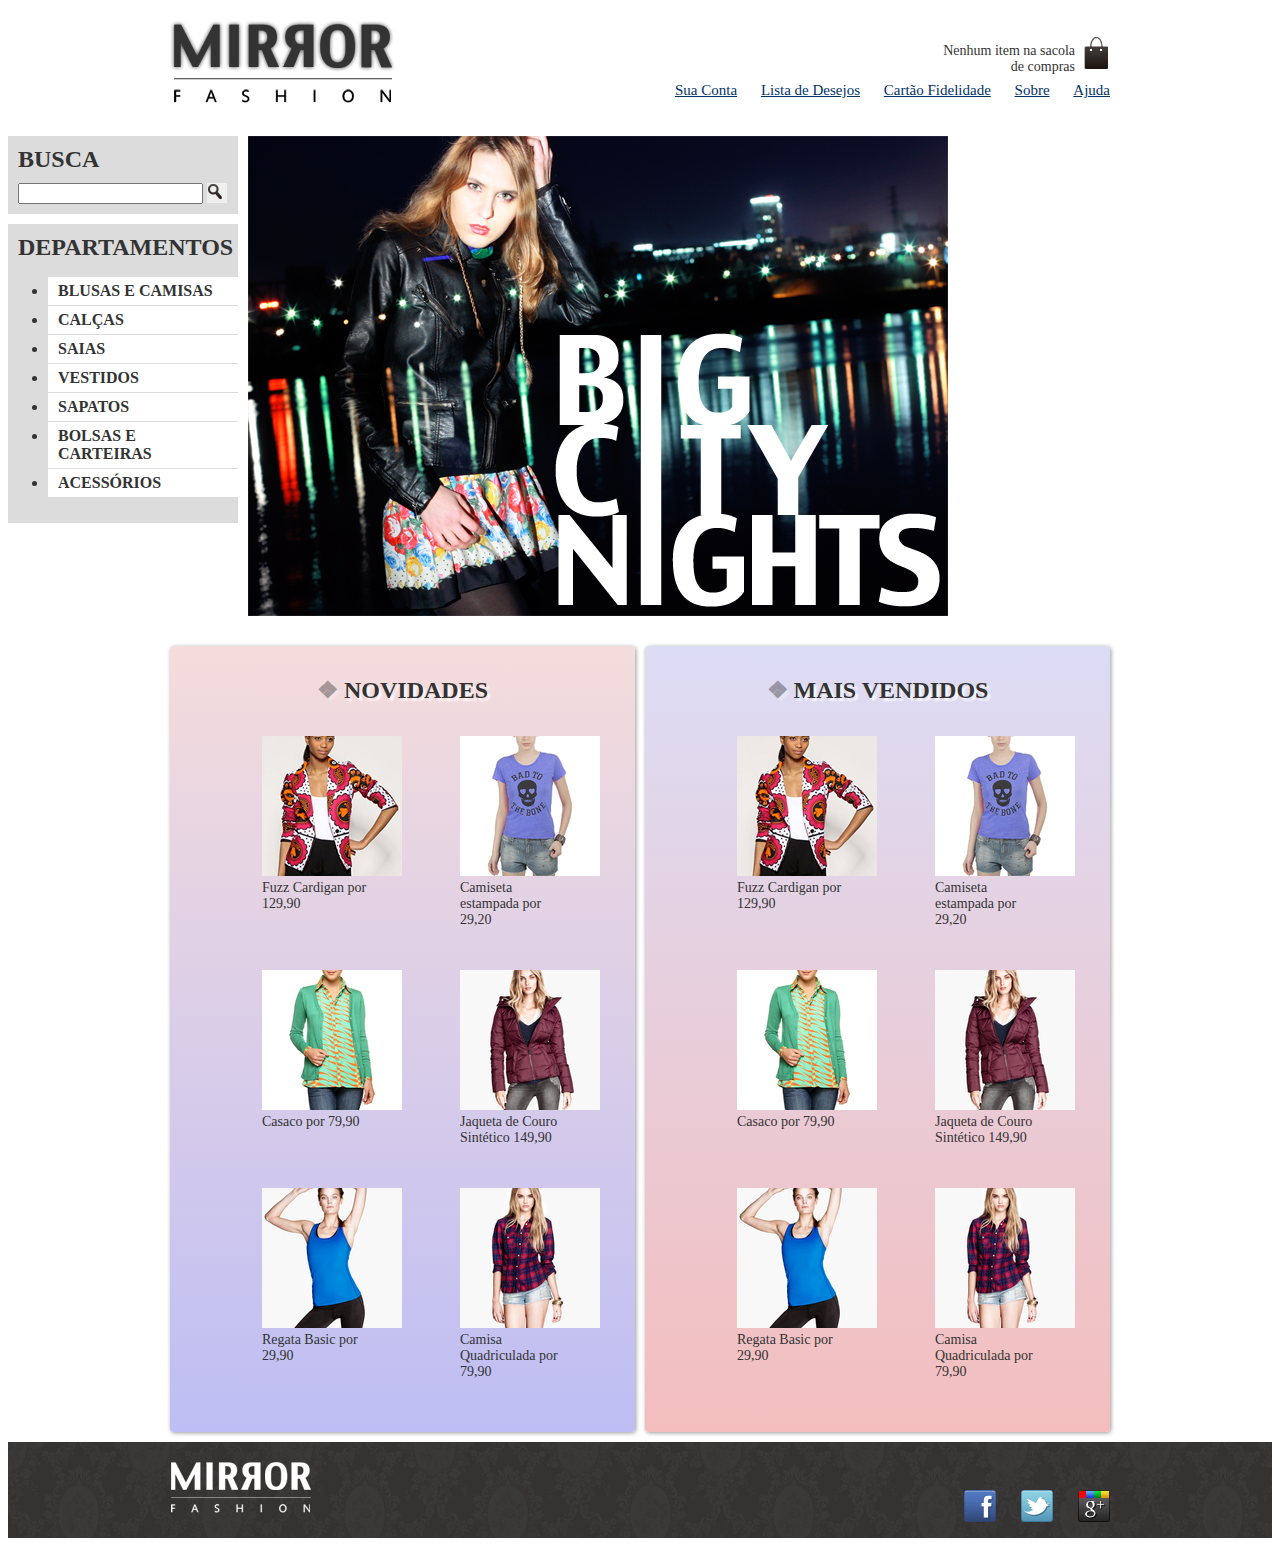
<file: index.html>
<!DOCTYPE html>
<html>
<head>
	<title>Mirror Fashion</title>
	<meta charset="utf-8">
	<link rel="stylesheet" type="text/css" href="css/style.css">
	<meta name="viewport" content="width=device-width">
</head>
<body>
	<!--CABEÇALHO-->
	<header class="container">
		<h1><img src="img/logo.png" alt="Logo da Mirror Fashion"></h1>
		
		<p class="sacola">
			Nenhum item na sacola de compras
		</p>

		<nav class="menu-opcoes">
			<ul>
				<li><a href="#">Sua Conta</a></li>
				<li><a href="#">Lista de Desejos</a></li>
				<li><a href="#">Cartão Fidelidade</a></li>
				<li><a href="sobre.html">Sobre</a></li>
				<li><a href="#">Ajuda</a></li>
			</ul>
		</nav>
	</header>

	<!-- DETAQUE DA PÁGINA INICIAL-->
	<div class="container-destaque">
		<section class="busca">
			<h2>Busca</h2>

			<form>
				<input type="search" name="search">
				<button>Buscar</button>
			</form>			
		</section>
		<!-- fim .busca -->

	<section class="menu-departamentos">
		<h2>Departamentos</h2>
		<nav>
			<ul>
				<li><a href="#">Blusas e Camisas</a>
				<ul>
					<li><a href="#">Manga Curta</a></li>
					<li><a href="#">Manga Comprida</a></li>
					<li><a href="#">Camisa Social</a></li>
					<li><a href="#">Camisa casual</a></li>
				</ul>
				</li>
				<li><a href="#">Calças</a></li>
				<li><a href="#">Saias</a></li>
				<li><a href="#">Vestidos</a></li>
				<li><a href="#">Sapatos</a></li>
				<li><a href="#">Bolsas e Carteiras</a></li>
				<li><a href="#">Acessórios</a></li>
			</ul>
		</nav>		
	</section>
	<!-- fim .menu-departamentos-->	

	<section class="banner-destaque">
		<figure>
			<img src="img/destaque-home.png" alt="Promoção: Big City Night">
		</figure>
	</section>
	<!-- fim .banner-destaque -->

	</div>
	<!-- fim do .container .destaque-->

<!-- MAIS VENDIDOS E NOVIDADES-->
	<div class="container paineis">
		<section class="painel novidades">
			<h2>Novidades</h2>
			<ol>
				<li>
					<a href="produto1.html">
						<figure>
							<img src="img/produtos/miniatura1.png" alt="miniatura1">
							<figcaption>Fuzz Cardigan por 129,90</figcaption>
						</figure>
					</a>
				</li>

				<li>
					<a href="produto2.html">
						<figure>
							<img src="img/produtos/miniatura2.png" alt="miniatura1">
							<figcaption>Camiseta estampada por 29,20</figcaption>
						</figure>
					</a>
				</li>

				<li>
					<a href="produto3.html">
						<figure>
							<img src="img/produtos/miniatura3.png" alt="miniatura1">
							<figcaption>Casaco por 79,90</figcaption>
						</figure>
					</a>
				</li>

				<li>
					<a href="produto4.html">
						<figure>
							<img src="img/produtos/miniatura4.png" alt="miniatura1">
							<figcaption>Jaqueta de Couro Sintético 149,90</figcaption>
						</figure>
					</a>
				</li>

				<li>
					<a href="produto5.html">
						<figure>
							<img src="img/produtos/miniatura5.png" alt="miniatura1">
							<figcaption>Regata Basic por 29,90</figcaption>
						</figure>
					</a>
				</li>

				<li>
					<a href="produto6.html">
						<figure>
							<img src="img/produtos/miniatura9.png" alt="miniatura1">
							<figcaption>Camisa Quadriculada por 79,90</figcaption>
						</figure>
					</a>
				</li>				
			</ol>
		</section>
		<!-- FIM DA LISTA DE DESTAQUE-->

		<section class="painel mais-vendidos">
			<h2>MAIS VENDIDOS</h2>
			<ol>
				<li>
					<a href="produto1.html">
						<figure>
							<img src="img/produtos/miniatura1.png" alt="miniatura1">
							<figcaption>Fuzz Cardigan por 129,90</figcaption>
						</figure>
					</a>
				</li>

				<li>
					<a href="produto2.html">
						<figure>
							<img src="img/produtos/miniatura2.png" alt="miniatura1">
							<figcaption>Camiseta estampada por 29,20</figcaption>
						</figure>
					</a>
				</li>

				<li>
					<a href="produto3.html">
						<figure>
							<img src="img/produtos/miniatura3.png" alt="miniatura1">
							<figcaption>Casaco por 79,90</figcaption>
						</figure>
					</a>
				</li>

				<li>
					<a href="produto4.html">
						<figure>
							<img src="img/produtos/miniatura4.png" alt="miniatura1">
							<figcaption>Jaqueta de Couro Sintético 149,90</figcaption>
						</figure>
					</a>
				</li>

				<li>
					<a href="produto5.html">
						<figure>
							<img src="img/produtos/miniatura5.png" alt="miniatura1">
							<figcaption>Regata Basic por 29,90</figcaption>
						</figure>
					</a>
				</li>

				<li>
					<a href="produto6.html">
						<figure>
							<img src="img/produtos/miniatura9.png" alt="miniatura1">
							<figcaption>Camisa Quadriculada por 79,90</figcaption>
						</figure>
					</a>
				</li>				
			</ol>			
		</section>
		<!-- FIM DOS MAIS VENDIDOS-->
	</div>
		<!--FIM DOS BLOCOS: NOVIDADES E MAIS VENDIDOS-->
</body>

		<!--RODAPÉ-->

<footer>
		<div class="container">
			<img src="img/logo-rodape.png" alt="Logo da Mirror Fashion">
			<ul class="social">
				<li><a href="http://facebook.com/mirrorfashion">Facebook</a></li>
				<li><a href="http://twitter.com/mirrorfashion">Twitter</a></li>
				<li><a href="http://plus.google.com/mirrorfashion">Google</a></li>				
			</ul>			
		</div>
	</footer>
</html>
</file>
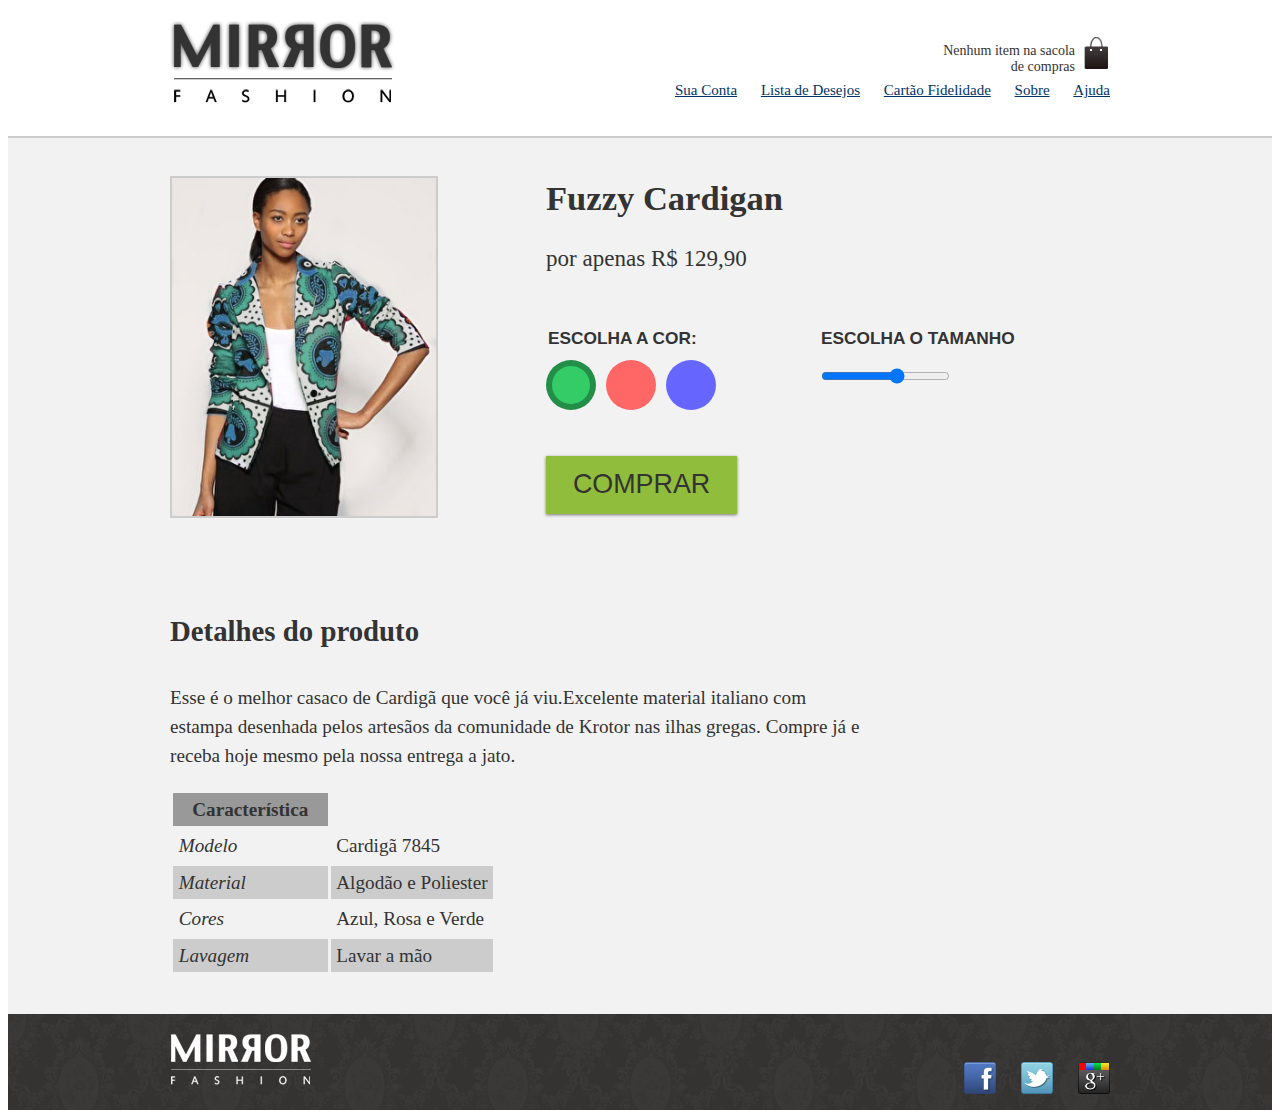
<file: produto.html>
<!DOCTYPE html>
<html>
<head>
	<title>Mirror Fashion</title>
	<meta charset="utf-8">
	<link rel="stylesheet" type="text/css" href="css/style.css">
	<meta name="viewport" content="width=device-width">
	<link rel="stylesheet" type="text/css" href="css/products.css">
</head>

<body>	

<!--CABEÇALHO-->
	<header class="container">
		<h1><img src="img/logo.png" alt="Logo da Mirror Fashion"></h1>
		
		<p class="sacola">
			Nenhum item na sacola de compras
		</p>

		<nav class="menu-opcoes">
			<ul>
				<li><a href="#">Sua Conta</a></li>
				<li><a href="#">Lista de Desejos</a></li>
				<li><a href="#">Cartão Fidelidade</a></li>
				<li><a href="sobre.html">Sobre</a></li>
				<li><a href="#">Ajuda</a></li>
			</ul>
		</nav>
	</header>

<div class="produto-back">
<div class="container">
<div class="produto">
	<h1>Fuzzy Cardigan</h1>
	<p>por apenas R$ 129,90</p>

	<form>
		<!--COR DAS PEÇAS-->
		<fieldset class="cores">
			<legend>Escolha a cor:</legend>

		<input type="radio" name="cor" value="verde" id="verde" checked>
		<label for="verde">
			<img src="img/produtos/foto1-verde.png" alt="Produto na cor verde">
		</label>

		<input type="radio" name="cor" value="rosa" id="rosa">
		<label for="rosa">
			<img src="img/produtos/foto1-rosa.png" alt="Produto na cor rosa">
		</label>

		<input type="radio" name="cor" value="azul" id="azul">
		<label for="azul">
			<img src="img/produtos/foto1-azul.png" alt="Produto na cor azul">
		</label>
	</fieldset>
	<!--TAMANHO DAS PEÇAS-->
	<fieldset class="tamanhos">
		<legend>Escolha o tamanho</legend>
		
		<input type="range" min="36" max="46" value="42" step="2" name="tamanho" id="tamanho">
	</fieldset>

	<button class="comprar">Comprar</button>
</form>	
</div>
<div class="detalhes">
	<h2>Detalhes do produto</h2>
	<p>Esse é o melhor casaco de Cardigã que você já viu.Excelente material italiano com estampa desenhada pelos artesãos da comunidade de Krotor nas ilhas gregas. Compre já e receba hoje mesmo pela nossa entrega a jato.</p>

	<table>
		<thead>
			<tr>
				<th>Característica</th>
			</tr>
		</thead>
		<tbody>
			<tr>
				<td>Modelo</td>
				<td>Cardigã 7845</td>
			</tr>
			<tr>
				<td>Material</td>
				<td>Algodão e Poliester</td>
			</tr>
			<tr>
				<td>Cores</td>
				<td>Azul, Rosa e Verde</td>
			</tr>
			<tr>
				<td>Lavagem</td>
				<td>Lavar a mão</td>
			</tr>
		</tbody>
	</table>
</div>

</div>
</div>

<!--RODAPÉ-->

<footer>
		<div class="container">
			<img src="img/logo-rodape.png" alt="Logo da Mirror Fashion">
			<ul class="social">
				<li><a href="http://facebook.com/mirrorfashion">Facebook</a></li>
				<li><a href="http://twitter.com/mirrorfashion">Twitter</a></li>
				<li><a href="http://plus.google.com/mirrorfashion">Google</a></li>				
			</ul>			
		</div>
	</footer>
</body>
</html>
</file>
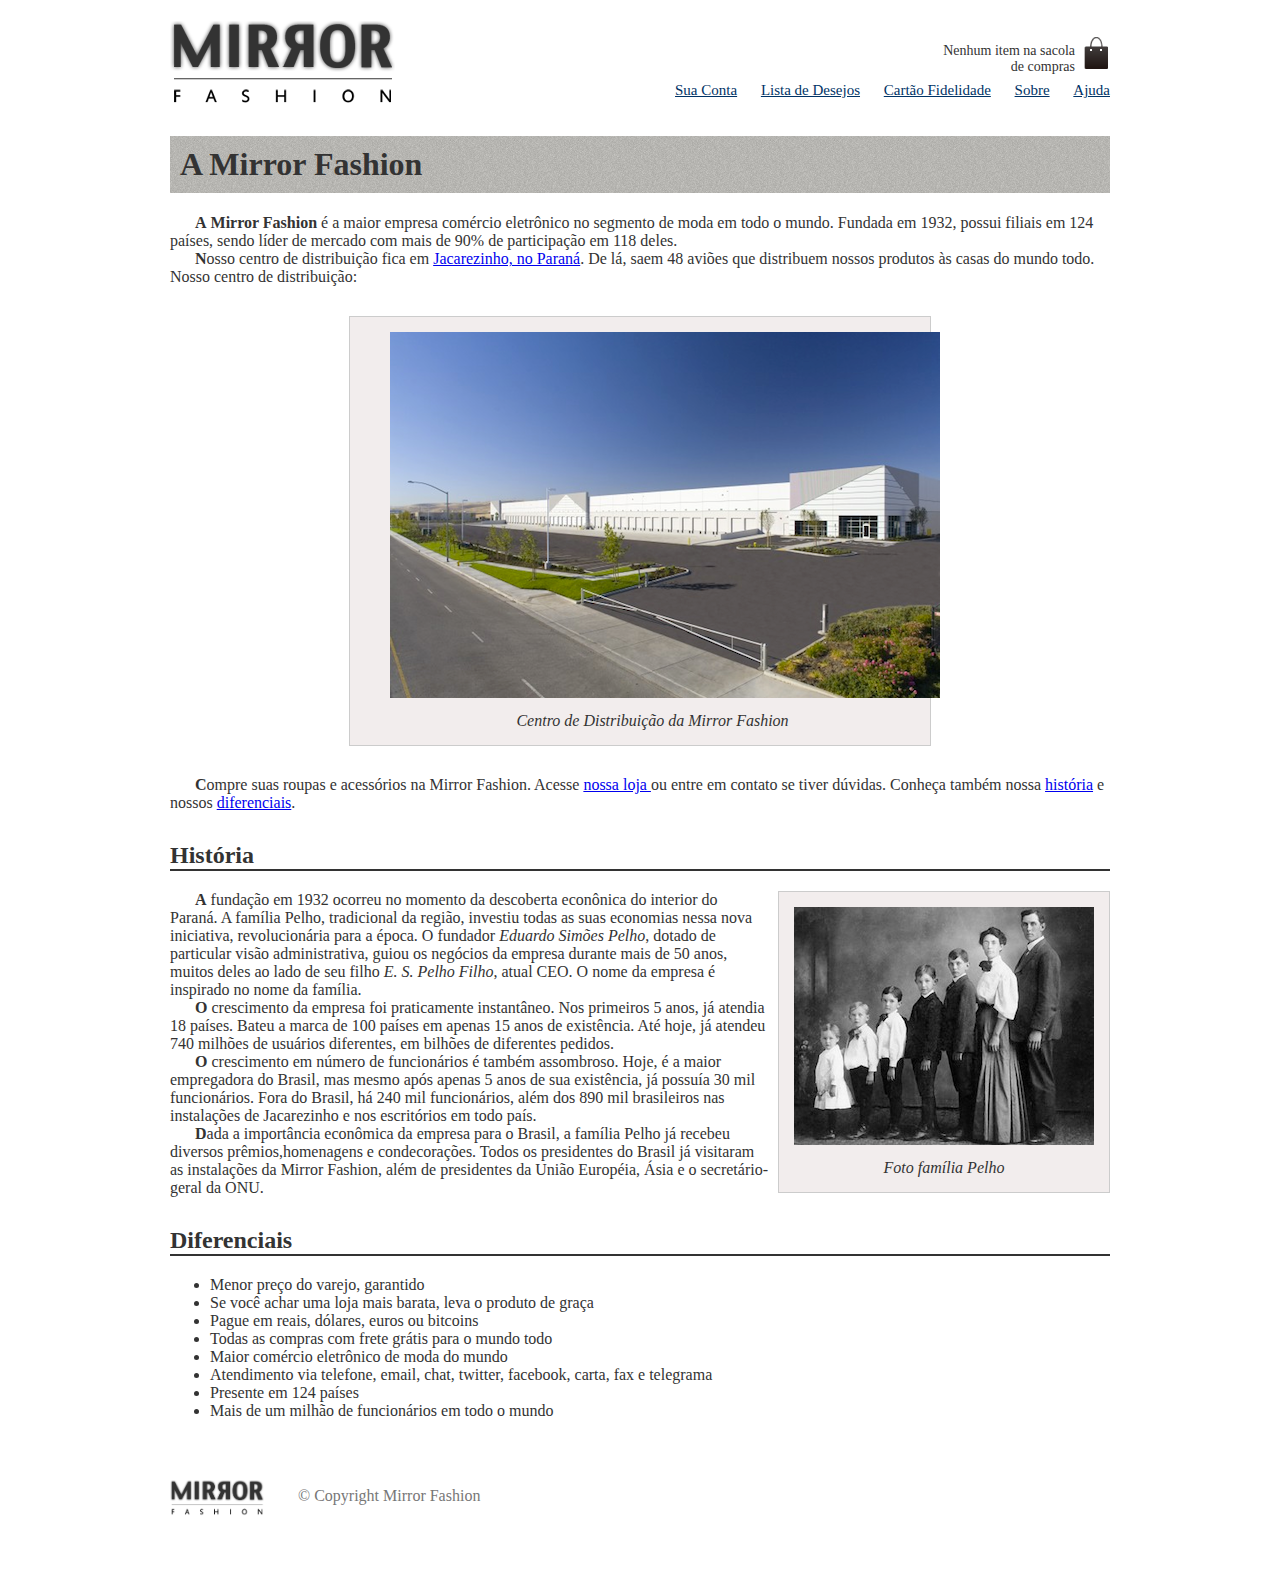
<file: sobre.html>
<!DOCTYPE html>
<html>
<head>
	<meta charset="utf-8">
	<title>Sobre Mirror Fashion</title>
	<link rel="stylesheet" type="text/css" href="css/sobre.css">
</head>
<body>
	<!--CABEÇALHO-->
	<header class="container">
		<h1><img src="img/logo.png" alt="Logo da Mirror Fashion"></h1>
		
		<p class="sacola">
			Nenhum item na sacola de compras
		</p>

		<nav class="menu-opcoes">
			<ul>
				<li><a href="#">Sua Conta</a></li>
				<li><a href="#">Lista de Desejos</a></li>
				<li><a href="#">Cartão Fidelidade</a></li>
				<li><a href="sobre.html">Sobre</a></li>
				<li><a href="#">Ajuda</a></li>
			</ul>
		</nav>
	</header>

	<h1 id="titulo">A Mirror Fashion</h1>

	<article>
	<section>A <strong>Mirror Fashion</strong> é a maior empresa comércio eletrônico no segmento de moda em todo o mundo. Fundada em 1932, possui filiais em 124 países, sendo líder de mercado com mais de 90% de participação em 118 deles.</section>
	
	<section>Nosso centro de distribuição fica em <a href="https://maps.google.com.br/?q=Jacarezinho">Jacarezinho, no Paraná</a>. De lá, saem 48 aviões que distribuem nossos produtos às casas do mundo todo. Nosso centro de distribuição:
		<figure id="centro-distribuicao">
			<img src="img/centro-distribuicao.png" alt="Foto do centro de distribuição da Mirror Fashion">
			<figcaption>Centro de Distribuição da Mirror Fashion</figcaption>
		</figure>
	</section>
	<section>Compre suas roupas e acessórios na Mirror Fashion. Acesse <a href="index.html"> nossa loja </a> ou entre em contato se tiver dúvidas. Conheça também nossa <a href="#história"> história</a> e nossos <a href="#diferenciais">diferenciais</a>.</section>

		<h2 id="historia">História</h2>
	<figure id="familia-pelho">
		<img src="img/familia-pelho.jpg" alt="Foto família Pelho">
		<figcaption>Foto família Pelho</figcaption>
	</figure>

	<section>A fundação em 1932 ocorreu no momento da descoberta econônica do interior do Paraná. A família Pelho, tradicional da região, investiu todas as suas economias nessa nova iniciativa, revolucionária para a época. O fundador <em>Eduardo Simões Pelho</em>, dotado de particular visão administrativa, guiou os negócios da empresa durante mais de 50 anos, muitos deles ao lado de seu filho <em>E. S. Pelho Filho</em>, atual CEO. O nome da empresa é inspirado no nome da família.</section>

	<section>O crescimento da empresa foi praticamente instantâneo. Nos primeiros 5 anos, já atendia 18 países. Bateu a marca de 100 países em apenas 15 anos de existência. Até hoje, já atendeu 740 milhões de usuários diferentes, em bilhões de diferentes pedidos.</section>

	<section>O crescimento em número de funcionários é também assombroso. Hoje, é a maior empregadora do Brasil, mas mesmo após apenas 5 anos de sua existência, já possuía 30 mil funcionários. Fora do Brasil, há 240 mil funcionários, além dos 890 mil brasileiros nas instalações de Jacarezinho e nos escritórios em todo país.</section>

	<section>Dada a importância econômica da empresa para o Brasil, a família Pelho já recebeu diversos prêmios,homenagens e condecorações. Todos os presidentes do Brasil já visitaram as instalações da Mirror Fashion, além de presidentes da União Européia, Ásia e o secretário-geral da ONU.</section>
	</article>

	<h2 id="diferenciais">Diferenciais</h2>
	<ul>
		<li>Menor preço do varejo, garantido</li>
 		<li>Se você achar uma loja mais barata, leva o produto de graça</li>
		<li>Pague em reais, dólares, euros ou bitcoins</li>
 		<li>Todas as compras com frete grátis para o mundo todo</li>
 		<li>Maior comércio eletrônico de moda do mundo</li>
 		<li>Atendimento via telefone, email, chat, twitter, facebook, carta, fax e telegrama</li>
 		<li>Presente em 124 países</li>
 		<li>Mais de um milhão de funcionários em todo o mundo</li>
	</ul>

	<div id="rodape">
		<img src="img/logo.png" alt="Logo da Mirror Fashion">
		&copy; Copyright Mirror Fashion
	</div>
</body>

</html>
</file>
<file: css/style.css>
/*CABEÇALHO*/
header{
	position: relative;
}

.menu-opcoes{
	position: absolute;
	bottom: 0;
	right: 0;
}

.menu-opcoes ul{
	font-size: 15px;
}
.menu-opcoes ul li{
	display: inline;
	margin-left: 20px;
}
.menu-opcoes a{
	color: #036;
}

/*AÇÕES PARA QUANDO O MOUSE ESTIVER SOBRE O MENU*/
.menu-opcoes a:hover{
	color: #007DC6;
}
.menu-opcoes a:active{
	color: #867DC6;
}
/* ------------ */
body{
	color: #333;
	font-family:"Lucida Sans unicode","Lucida Grande", Sans Serife;
}
.container{
	margin: 0 auto;
	width: 940px;
}
.sacola{
	background-image: url(../img/sacola.png);
	background-repeat: no-repeat;
	background-position: top right;
	font-size: 14px;
	padding-right: 35px;
	text-align: right;
	width: 140px;
	padding-top: 8px;
	position: absolute;
	top: 0;
	right: 0;
}
/* BANNER DESTAQUE, BUSCA E DEPARTAMENTOS*/
.busca,
.menu-departamentos{
	background-color: #DCDCDC;
	font-weight: bold;
	text-transform: uppercase;
	margin-right: 10px;
	width: 230px;
}

.busca h2,
.busca form,
.menu-departamentos h2{
	margin:10px;
}

.menu-departamentos li{
	background-color: white;
	margin-bottom:1px;
	padding:5px 10px;
}

.menu-departamentos a{
	color: #333;
	text-decoration: none;
}

.busca input [type=search] {
	width: 170px
}

.busca,
.menu-departamentos{
	float: left;
	/* Faz com que a barra de busca e o menu de departamentos flutuem a esquerda da imagem*/
}

.busca button{
	/*Adicionando a imagem de "LUPA" na área de busca*/
	background-image: url(../img/busca.png);
	background-repeat: no-repeat;
	border:none;
	/*Editando o tamanho da imagem*/
	width: 20px;
	height: 20px;
	text-indent: -9999px;
}
.menu-departamentos{
	clear: left;
	/* Essa instrução NÃO permite que o menu fique ao lado da barra de pesquisa*/
}

.destaque{
	margin-top: 10px;
}

.menu-departamentos{
	margin-top: 10px;
	padding-bottom: 10px;
}

/*ESCONDENDO AS OPÇÕES DE BLUSAS E CAMISAS: uma lista suspensa ira aparecer quando o usuário passar o mouse;*/
.menu-departamentos li ul{
	display: none;
}
.menu-departamentos li:hover ul{
	display: block;
}
.menu-departamentos ul ul li{
	background-color: #DCDCDC;
}
.menu-departamentos li li a:before{
	content: '- ';
}
/*------------------------------------------*/

/*PAINEL NOVIDADES E MAIS VENDIDO*/
		/*Coloca os dois blocos lado a lado*/ 
.painel{
	margin: 10px 0;
	padding:10px;
	width:445px;
}

.novidades{
	float: left;
}

.mais-vendidos{
	float:right;
}
		/*Coloca os itens em blocos*/
.painel li{
	display:inline-block;
	vertical-align:top;
	width: 190px;
	margin:2px;
	padding-bottom:10px;
}
/* --- Efeito de transição --- */
.painel li:hover{
	transition: box-shadow 0.7s ease-in;
	transform: scale(1.2) rotate(-5deg);
}

.painel li:nth-child(2n) :hover{
	transform: scale(1.2) rotate(5deg);
}/* Faz os itens pares girarem para outro lado*/

.painel li{
	transition: 0.7s ease-out; /*Efeito para o iten voltar ao normal devagar*/
}

.painel figcaption:hover{
	background-color: rgba(0,0,0,0.7);
	color: white;
}
/* --------------------------------------------------------- */

		/* Estilização dos blocos*/
.painel h2{
	font-size: 24px;
	font-weight:bold;
	text-transform:uppercase;
	margin-bottom: 10px;
	text-align: center;
}

.painel h2:before{
	content: '\2756';
	padding-right: 5px;
	opacity: 0.4;
} /* SIMBOLO AO LADO DO TÍTULO */

.painel a{
	color:#333;
	font-size: 14px;
	text-align:left;
	text-decoration: none;
}

/* EFEITOS VISUAIS DE BORDA, SOMBRA E OPACIDADE*/
.painel{
	border-radius: 4px;
	box-shadow: 1px 1px 4px #999;
}
.painel h2{
	text-shadow: 3px 3px 2px rgba(255,255,255, 0.8);
}
/* .painel{
	box-shadow: inset 1px 1px 4px #999;
}  O "inset" COLOCA O EFEITO DENTRO DO ELEMENTO (.painel)*/

/*-----------------------------------------------------------*/

.novidades{
	background-color:#F5DCDC;
	background: linear-gradient(#F5DCDC, #BEBEF4);
}

.mais-vendidos{
	background-color:#DCDCF5;
	background: linear-gradient(#DCDCF5,#F4BEBE);
}



		/*RODAPÉ*/
footer{
	background-image: url(../img/fundo-rodape.png);
	clear: both;
	padding: 20px 0;
}
.social a{
	/*Tamanho da imagem*/
	height: 32px;
	width: 32px;
	/* image replacement*/
	display: block;
	text-indent: -9999px;
} 

.social a[href*="facebook.com"]{
	background-image: url(../img/facebook.png);
}
.social a[href*="twitter.com"]{
	background-image: url(../img/twitter.png);
}
.social a[href*="google.com"]{
	background-image: url(../img/googleplus.png);
}

footer .container{
	position: relative;
}

.social{
	position: absolute;
	top: 12px;
	right:0;
}

.social li{
	float: left;
	margin-left: 25px;
}

/* DESGIGN PARA DISPOSITIVOS MÓVEIS*/

@media (max-width: 320px){
	container{
		width: 96%;
	}

	header h1{
		text-align: center;
	}

	header h1 img{
		max-width: 50%;
	}

	.sacola{
		display: none;
	}

	.menu-opcoes{
		position:static;
		text-align: center;
	}

	.menu-opcoes ul li{
		display: inline-block;
		margin: 5px;
	}

	.busca,
	.menudepartamentos,
	.banner-destaque img{
		margin-right: 0;
		width: 100%;
	}

	.painel{
		width: auto;
	}

	.painel li{
		width: 30%;
	}

	.painel img{
		width: 100%;
	}
}
</file>
<file: css/products.css>
/*DESIGN RESPONSIVO: DISPOTIVOS MÓVEIS*/
.cores label:hover::after{
	border: 6px solid rgba(0,0,0,0.1);
}
.cores label::after{
	cursor: pointer;
}/*Transforma o cursor em "mãozinha"*/

.cores label::after{
	content: '';
	display: block;
	border-radius: 50%;
	width: 50px;
	height: 50px;
}

.cores{
	border:none;
}

label[for=verde]::after{
	background-color: #33CC66;
}

label[for=rosa]::after{
	background-color: #FF6666;
}

label[for=azul]::after{
	background-color: #6666FF;
}

.cores input:checked + label::after{
	border: 6px solid rgba(0,0,0,0.3) ;
}

.cores label::after{
	box-sizing: border-box;
}

.cores input[type=radio]{
	display: none;
}

.cores input:not(:checked) + label img{
	display: none;
}

.cores label::after{
	position: absolute;
	top: 30px;
}

.cores{
	position: relative;
	padding-top: 90px;
}

label[for=verde]::after{
	left: 0;
}
label[for=rosa]::after{
	left: 60px;
}
label[for=azul]::after{
	left: 120px;
}

.cores legend{
	position: absolute;
	top: 0;
	left: 0;
}/* Corrigir o posicionamento das "bolinhas" de seleção de cor no Firefox*/

.cores label img{
	display: block;
	max-width: 100%;
}


.produto{
	color: #333;
	line-height: 1.3;
	margin-top: 2em;
}


.produto h1{
	font-size: 1.8em;
	font-weight: bold;
}

.produto p{
	font-size: 1.2em;
	font-size: italic;
	margin-bottom: 1em;
}

.produto legend{
	display: block;
	font: bold 0.9em/2.5 Arial;
	text-transform: uppercase;
}

.comprar{
	background: #91bd3C;
	border:none;
	color:#333;
	
	font-size: 1.4em;
	text-transform: uppercase;

	box-shadow: 0 1px 3px #777;

	display: block;
	padding: 0.5em 1em;
	margin: 1em 0;
}

.cores label::after{
	border: 6px solid rgba(0,0,0,0,);
	transition:1s;
}

/*ADAPTANDO PARA DESKTOPS*/
@media (min-width: 630px) {
	.produto{
		position: relative;
		/*A foto vai se posicionar absolutamente com relação a esse elemento, por isso precisa estar posicionado*/
		padding-left: 40%;
		/*Deixa 40% de espaço em branco na esquerda para a foto ocupar*/
	}
	.cores{
		position: static;
		/*Estava relative antes; reinicio para evitar que a foto se posicione com relação a mim*/
		padding: 0;
		/*Zerando o padding-top que tinha antes e não precisa mais*/
	}

	.cores legend{
		position: static;
		/*Estava absolute antes, para ter o mesmo comportamento no Crhome e no Firefox; agora podemos voltar ao fluxo da página*/
	}

	.cores label img{
		position: absolute;
		top: 0;
		left: 0;
	}/*Imagem se posiciona absolutamente à esquerda com relação ao .produto*/

	.cores label:after{
		position: static;
		float: left;
		/*As bolinhas coloridas tinham posição absoluta e não precisamos mais, basta fluir uma ao lado da outra*/
	}

	.cores label img {
		max-width: 35%;
		max-height: 100%;
	}

	.produto{
		font-size: 1.2em;
	}
	.cores label::after{
		margin-right: 10px;
	}

	fieldset{/*TAMANHO*/
		display: inline-block;
		vertical-align: top;

		margin: 1em 0;
		min-width: 240px;
		width: 45%;
		border: none;
	}
}

/*DETALHES DO PRODUTO*/
.detalhes{
	padding: 2em 0;
}

.detalhes h2{
	font-size: 1.5em;
	line-height: 2;
}

.detalhes p{
	margin: 1em 0;
	font-size:1em;
	line-height: 1.5;
	max-width: 36em
}

@media (min-width: 500px) {
	.detalhes{
		font-size: 1.2em;
	}
	
}
/*TABELA*/
table{
	border-spacing: 0.2em;
	border-collapse: separate;
}

thead{
	background-color: #999;
}

thead th{
	font-weight: bold;
	padding:0.3em 1em;
	text-align: center;
}

td{
	padding: 0.3em;
}

tr:nth-child(2n){
	background-color: #CCC;
}

td:first-child{
	font-style: italic;
}

.produto-back{
	background-color: #F2F2F2;
	margin-top: 1em;
	border-top: 2px solid #CCC;
}

.cores label img{
	border: 2px solid #CCC;
}
</file>
<file: css/sobre.css>
/*CABEÇALHO*/
header{
	position: relative;
}

.menu-opcoes{
	position: absolute;
	bottom: 0;
	right: 0;
}

.menu-opcoes ul{
	font-size: 15px;
}
.menu-opcoes ul li{
	display: inline;
	margin-left: 20px;
}
.menu-opcoes a{
	color: #036;
}
/*AÇÕES PARA QUANDO O MOUSE ESTIVER SOBRE O MENU*/
.menu-opcoes a:hover{
	color: #007DC6;
}
.menu-opcoes a:active{
	color: #867DC6;
}
/*--------------------------------------------------------*/
body{
	color: #333;
	font-family:"Lucida Sans unicode","Lucida Grande", Sans Serife;
}
.container{
	margin: 0 auto;
	width: 940px;
}
.sacola{
	background-image: url(../img/sacola.png);
	background-repeat: no-repeat;
	background-position: top right;
	font-size: 14px;
	padding-right: 35px;
	text-align: right;
	width: 140px;
	padding-top: 8px;
	position: absolute;
	top: 0;
	right: 0;
}

		/* ESTRUTURA DA PÁGINA*/
body{
	color: #333333;
	font-family:"Lucida Sans Unicode", "Lucida Grande", sans serif;
	margin-left: auto;
	margin-right: auto;
	width: 940px;
}

section{
	text-indent: 25px;
}

#titulo{
	background-image: url(../img/sobre-background.jpg);
	padding: 10px;
}

h2{
	border-bottom: 2px solid #333333;
	margin-top: 30px;
}
figure{
	background-color: #F2EDED;
	border: 1px solid #ccc;
	text-align: center;
	padding: 15px;
	margin: 30px;
}
figcaption{
	font-style: italic;
	margin-top: 10px;
}

#centro-distribuicao{
	margin-left: auto;
	margin-right: auto;
	width: 550px;
}

#rodape{
	color: #777;
	margin: 30px 0;
	padding: 30px 0;
}

#rodape img{
	margin-right: 30px;
	vertical-align: middle;
	width: 94px;
}

#familia-pelho{
	float: right;
	margin: 0 0 10px 10px;
}

section::first-letter{
	font-weight: bold;
}
section + p{
	text-indent: 0;
}
</file>
